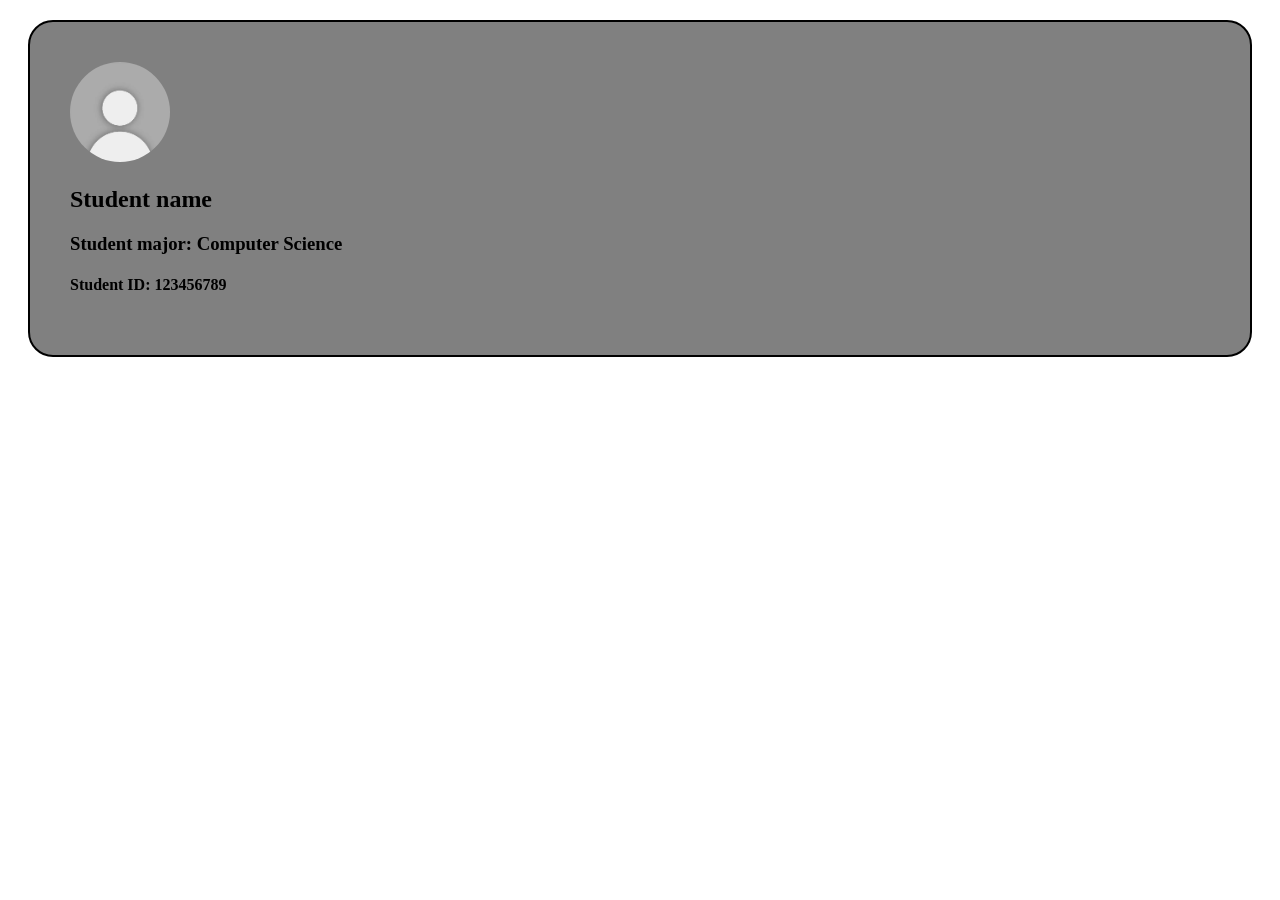
<file: Index.html>
<!doctype html>
<html lang="en">
  <head>
    <meta charset="UTF-8" />
    <meta name="viewport" content="width=device-width, initial-scale=1.0" />
    <title>Student profile Card</title>
    <link rel="stylesheet" href="Style.css" />
  </head>
  <body>
    <div class="container card">
      <img src="/Images/OIP.jpg" alt="" class="profile-img" />
      <h2>Student name</h2>
      <h3>Student major: Computer Science</h3>
      <h4>Student ID: 123456789</h4>
    </div>
  </body>
</html>
</file>
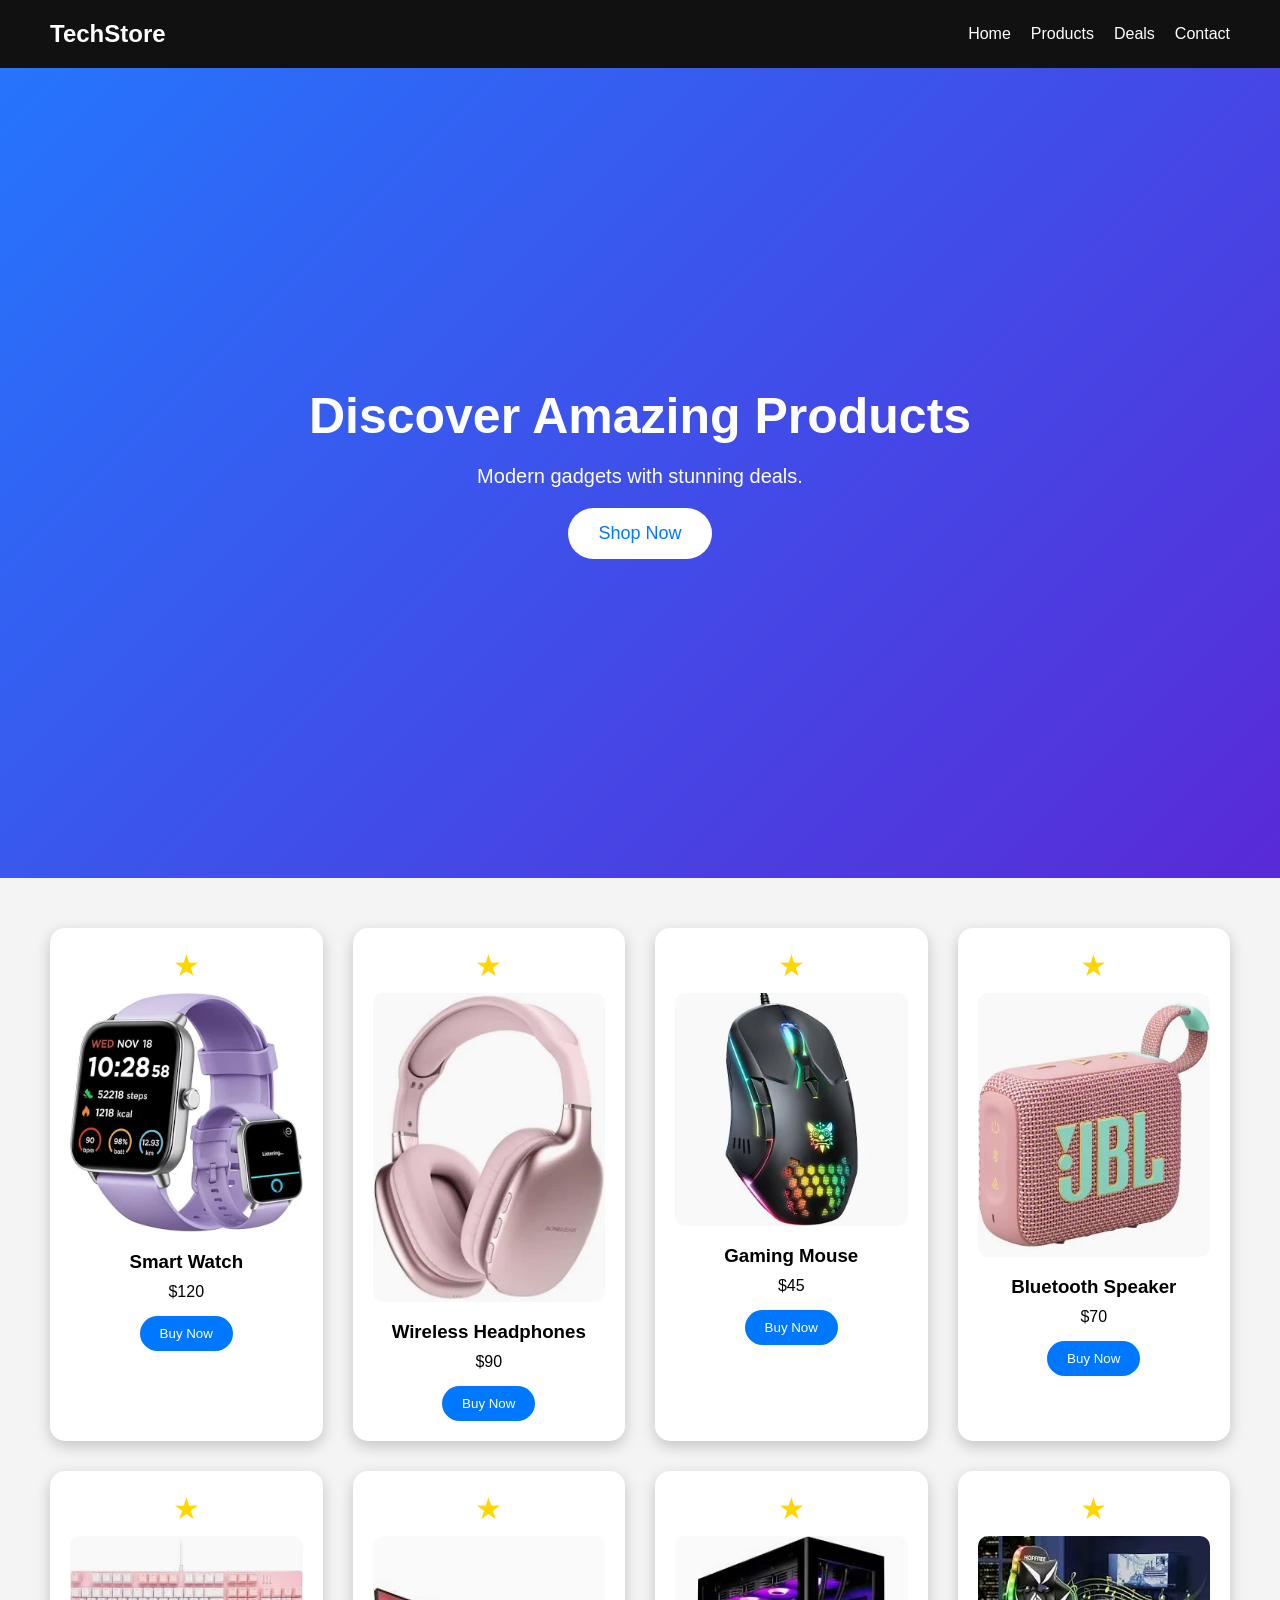
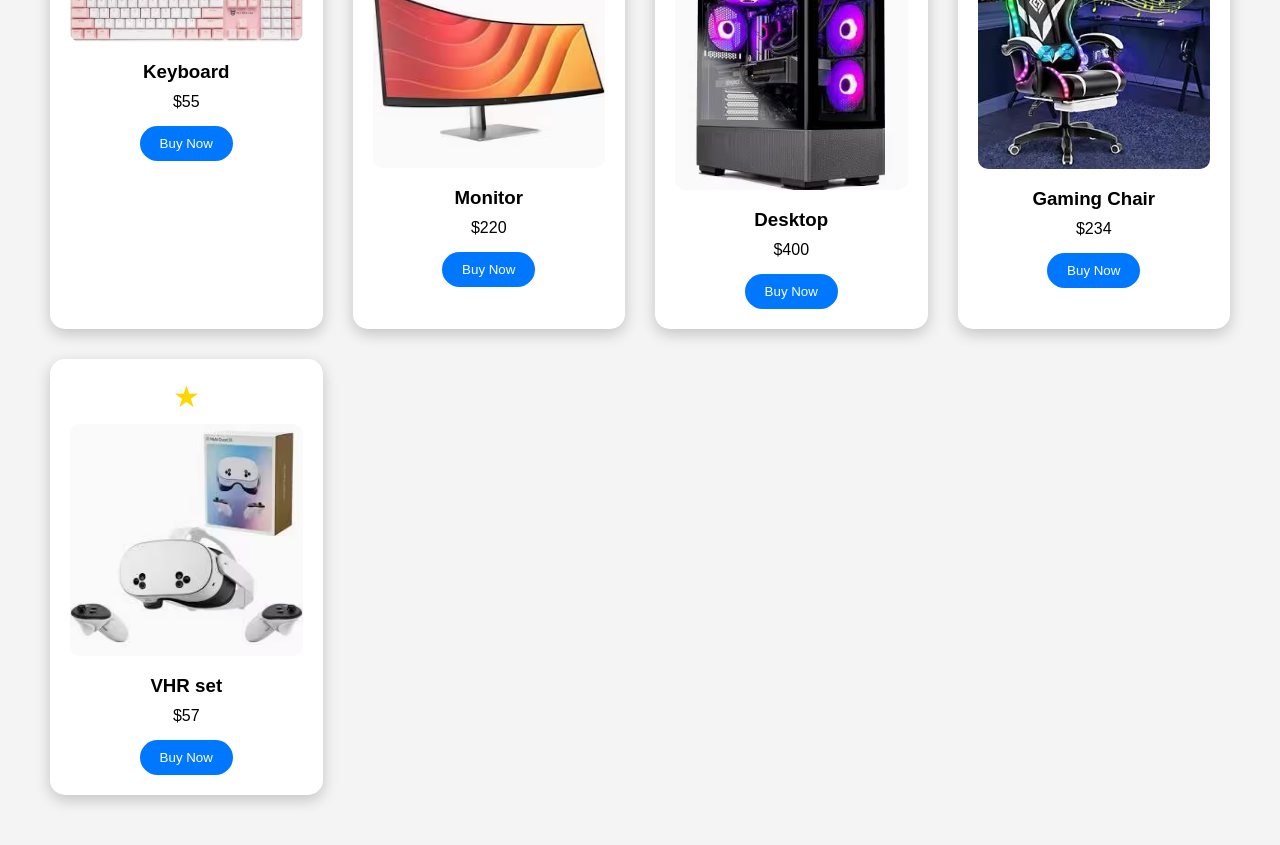
<file: Products.html>
<!doctype html>

<html lang="en">
  <head>
    <meta charset="UTF-8" />
    <meta name="viewport" content="width=device-width, initial-scale=1.0" />
    <title>Product Showcase</title>
    <link rel="stylesheet" href="TRial.css" />
  </head>
  <body>
    <div class="loader-container">
      <div class="loader"></div>
    </div>

    <nav>
      <h1 class="logo">TechStore</h1>

      <ul class="nav-links">
        <li><a href="#">Home</a></li>
        <li><a href="#">Products</a></li>
        <li><a href="#">Deals</a></li>
        <li><a href="#">Contact</a></li>
      </ul>
    </nav>

    <!-- Hero Section -->
    <section class="hero">
      <div class="hero-content">
        <h2>Discover Amazing Products</h2>
        <p>Modern gadgets with stunning deals.</p>
        <button class="cta-btn">Shop Now</button>
      </div>
    </section>

    <!-- Products -->
    <section class="products">
      <div class="card">
        <div class="icon">★</div>
        <img src="smartwatch.webp" alt="Product" />
        <h3>Smart Watch</h3>
        <p>$120</p>
        <button>Buy Now</button>
      </div>

      <div class="card">
        <div class="icon">★</div>
        <img src="download.webp" alt="Product" />
        <h3>Wireless Headphones</h3>
        <p>$90</p>
        <button>Buy Now</button>
      </div>

      <div class="card">
        <div class="icon">★</div>
        <img src="mouse.webp" alt="Product" />
        <h3>Gaming Mouse</h3>
        <p>$45</p>
        <button>Buy Now</button>
      </div>

      <div class="card">
        <div class="icon">★</div>
        <img src="bluetooth speaker.webp" alt="Product" />
        <h3>Bluetooth Speaker</h3>
        <p>$70</p>
        <button>Buy Now</button>
      </div>

      <div class="card">
        <div class="icon">★</div>
        <img src="keyboard.webp" alt="Product" />
        <h3>Keyboard</h3>
        <p>$55</p>
        <button>Buy Now</button>
      </div>

      <div class="card">
        <div class="icon">★</div>
        <img src="Monitor.avif" alt="Product" />
        <h3>Monitor</h3>
        <p>$220</p>
        <button>Buy Now</button>
      </div>

      <div class="card">
        <div class="icon">★</div>
        <img src="desktop.avif" alt="Product" />
        <h3>Desktop</h3>
        <p>$400</p>
        <button>Buy Now</button>
      </div>
      <div class="card">
        <div class="icon">★</div>
        <img src="chair.avif" alt="Product" />
        <h3>Gaming Chair</h3>
        <p>$234</p>
        <button>Buy Now</button>
      </div>
      <div class="card">
        <div class="icon">★</div>
        <img src="VHR.avif" alt="Product" />
        <h3>VHR set</h3>
        <p>$57</p>
        <button>Buy Now</button>
      </div>
    </section>
  </body>
</html>
</file>
<file: Style.css>
.card {
  background: gray;
  padding: 40px;
  border: 2px solid black;
  border-radius: 25px;
  margin: 20px;
}

.profile-img {
  width: 100px;
  height: 100px;
  border-radius: 50%;
}
</file>
<file: TRial.css>
* {
  margin: 0;
  padding: 0;
  box-sizing: border-box;
  font-family: Arial, sans-serif;
}

body {
  background: #f4f4f4;
  overflow-x: hidden;
}

/* LOADER */
.loader-container {
  position: fixed;
  top: 0;
  left: 0;
  width: 100%;
  height: 100vh;
  background: white;
  display: flex;
  justify-content: center;
  align-items: center;
  animation: fadeOut 3s forwards;
  z-index: 9999;
}

.loader {
  width: 70px;
  height: 70px;
  border: 8px solid #ddd;
  border-top: 8px solid #0077ff;
  border-radius: 50%;
  animation: spin 1s linear infinite;
}

@keyframes spin {
  100% {
    transform: rotate(360deg);
  }
}

@keyframes fadeOut {
  to {
    opacity: 0;
    visibility: hidden;
  }
}

nav {
  display: flex;
  justify-content: space-between;
  align-items: center;
  padding: 20px 50px;
  background: #111;
  position: sticky;
  top: 0;
}

.logo {
  color: white;
}

.nav-links {
  display: flex;
  list-style: none;
}

.nav-links li {
  margin-left: 20px;
  animation: slideDown 1s ease;
}

.nav-links a {
  text-decoration: none;
  color: white;
  transition: color 0.5s;
}

.nav-links a:hover {
  color: #00bfff;
}

@keyframes slideDown {
  from {
    transform: translateY(-50px);
    opacity: 0;
  }

  to {
    transform: translateY(0);
    opacity: 1;
  }
}

.hero {
  height: 90vh;
  background: linear-gradient(-45deg, #0077ff, #00c6ff, #6a11cb, #2575fc);
  background-size: 400% 400%;
  animation: gradientMove 10s infinite alternate;
  display: flex;
  justify-content: center;
  align-items: center;
  text-align: center;
  color: white;
}

@keyframes gradientMove {
  0% {
    background-position: left;
  }

  100% {
    background-position: right;
  }
}

.hero-content h2 {
  font-size: 50px;
  margin-bottom: 20px;
}

.hero-content p {
  font-size: 20px;
  margin-bottom: 20px;
}

.cta-btn {
  padding: 15px 30px;
  border: none;
  background: white;
  color: #0077ff;
  font-size: 18px;
  cursor: pointer;
  border-radius: 30px;
  animation: pulse 2s infinite;
  transition:
    transform 0.4s,
    background 0.4s;
}

.cta-btn:hover {
  transform: scale(1.1);
  background: #ddd;
  animation-play-state: paused;
}

@keyframes pulse {
  0% {
    transform: scale(1);
  }

  50% {
    transform: scale(1.1);
  }

  100% {
    transform: scale(1);
  }
}

.shape {
  width: 200px;
  height: 80px;
  background: #0077ff;
  margin: 40px auto;
  transform: skew(-20deg);
}

.products {
  display: grid;
  grid-template-columns: repeat(auto-fit, minmax(250px, 1fr));
  gap: 30px;
  padding: 50px;
}

.card {
  background: white;
  padding: 20px;
  text-align: center;
  border-radius: 15px;
  box-shadow: 0 5px 15px rgba(0, 0, 0, 0.2);

  transform: translateY(50px);
  opacity: 0;

  animation: slideIn 1s forwards;
  transition:
    transform 0.5s,
    background 0.5s,
    width 0.5s,
    opacity 0.5s;
}

.card:nth-child(1) {
  animation-delay: 0.2s;
}

.card:nth-child(2) {
  animation-delay: 0.4s;
}

.card:nth-child(3) {
  animation-delay: 0.6s;
}

.card:nth-child(4) {
  animation-delay: 0.8s;
}

.card:nth-child(5) {
  animation-delay: 1s;
}

.card:nth-child(6) {
  animation-delay: 1.2s;
}

@keyframes slideIn {
  to {
    transform: translateY(0);
    opacity: 1;
  }
}

.card:hover {
  transform: scale(1.05);
  background: #f0f8ff;
}

.icon {
  font-size: 30px;
  color: gold;
  margin-bottom: 10px;
  display: inline-block;
  transform-origin: center;
  transition: transform 0.5s;
}

.card:hover .icon {
  transform: rotate(360deg);
}

.card img {
  width: 100%;
  border-radius: 10px;
  margin-bottom: 15px;
}

.card h3 {
  margin-bottom: 10px;
}

.card p {
  margin-bottom: 15px;
}

.card button {
  padding: 10px 20px;
  border: none;
  background: #0077ff;
  color: white;
  border-radius: 20px;
  cursor: pointer;
  transition:
    background 0.5s,
    transform 0.5s;
}

.card button:hover {
  background: #0056b3;
  transform: translateY(-5px);
}
</file>
